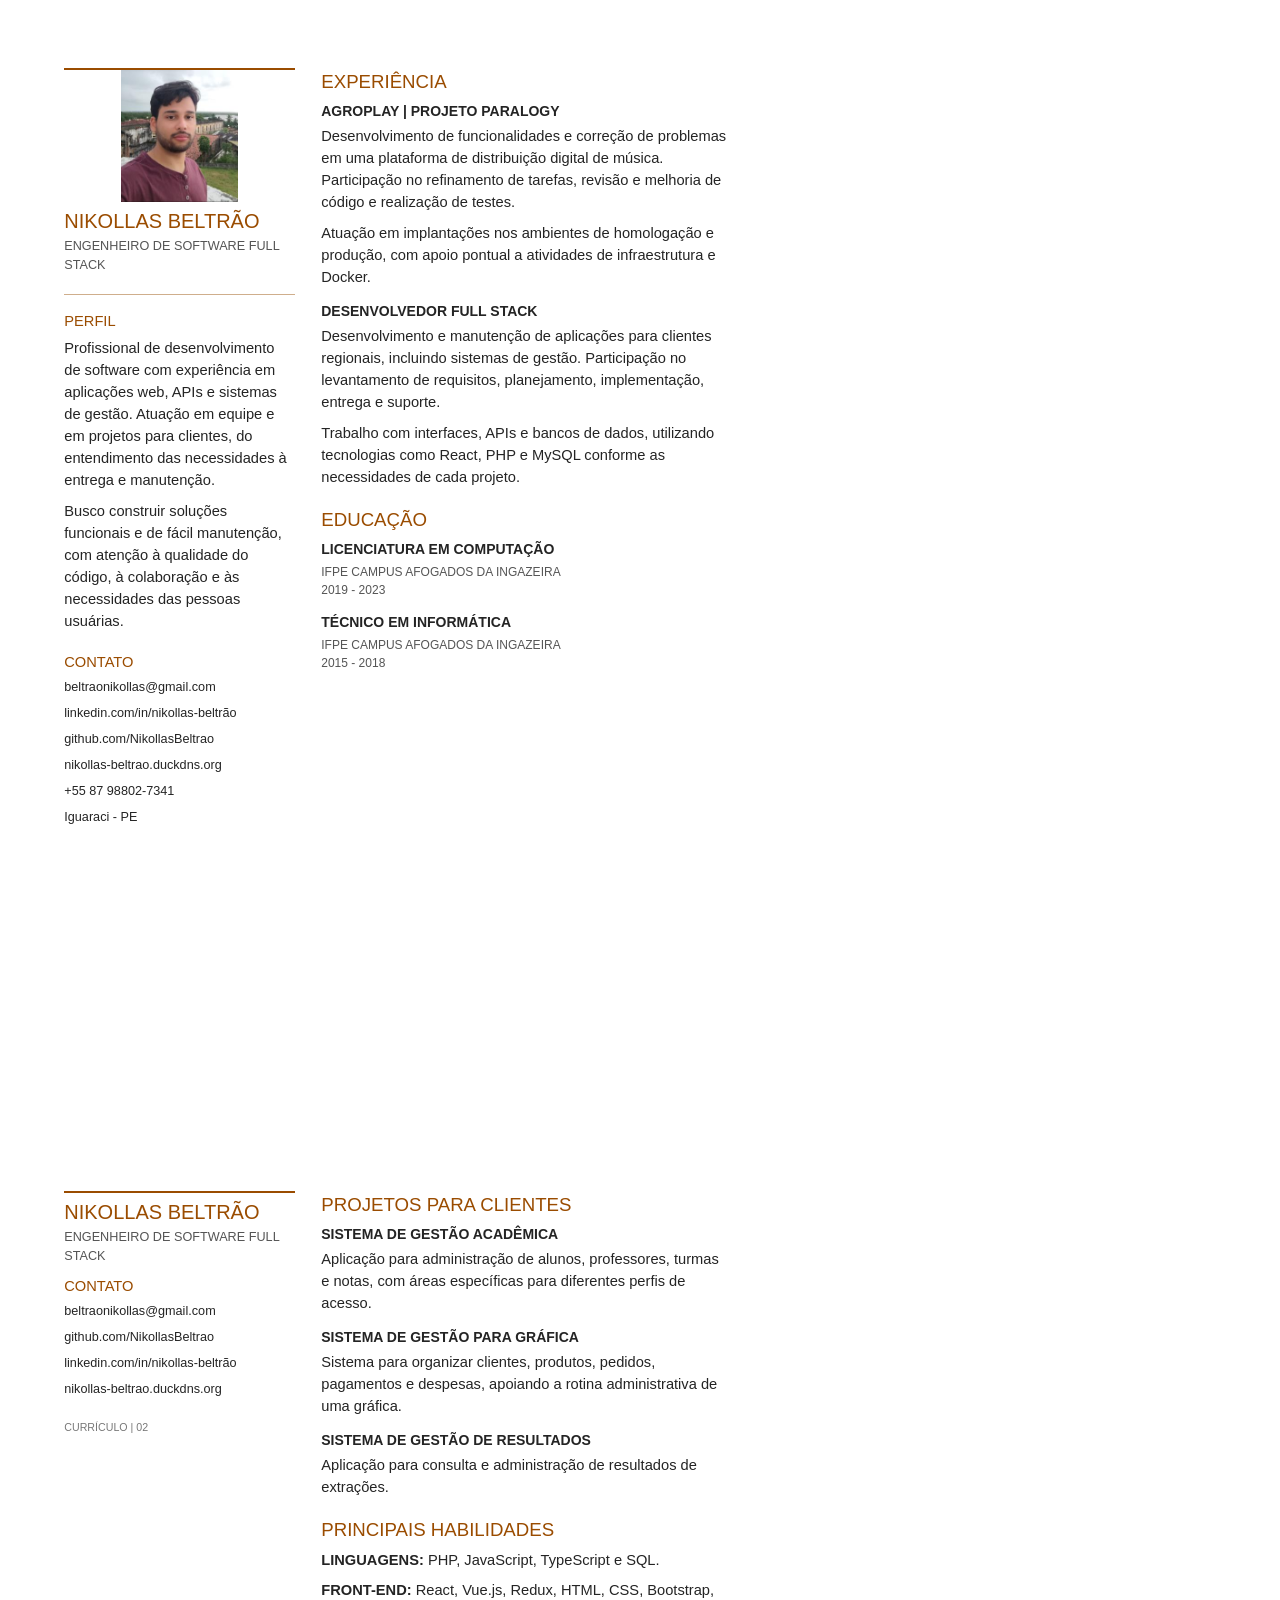
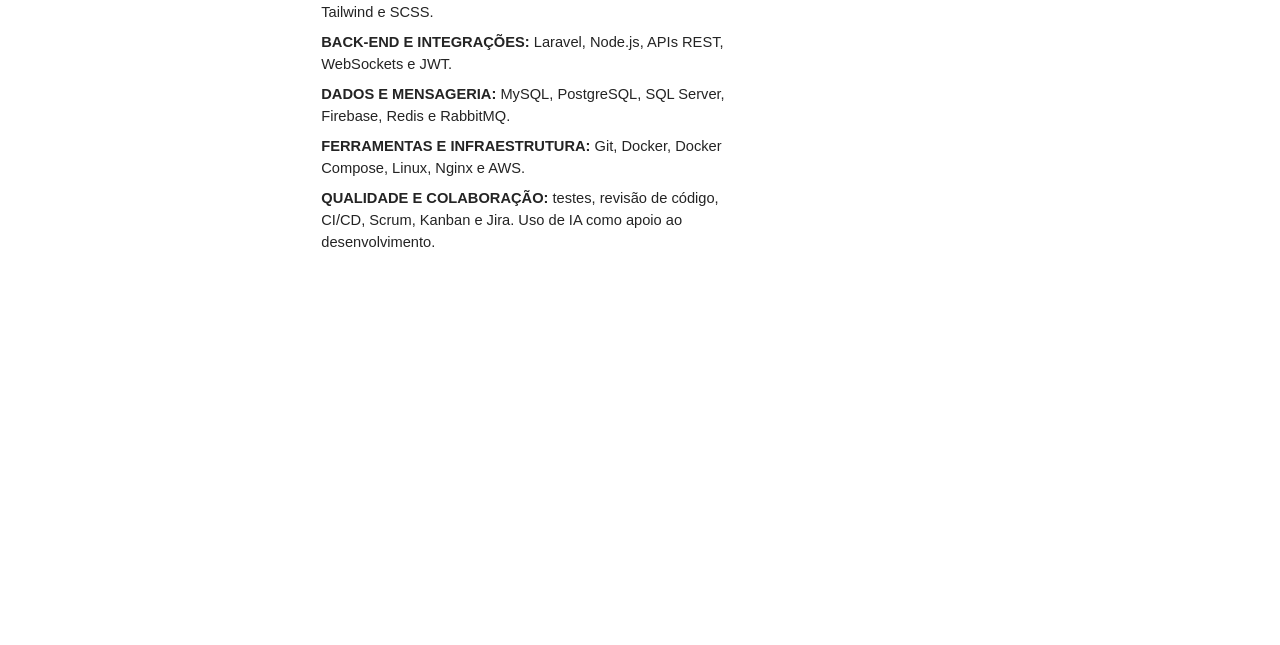
<file: assets/curriculo-atualizado.html>
<!doctype html>
<html lang="pt-BR">
<head>
  <meta charset="utf-8">
  <title>Currículo — Nikollas Beltrão</title>
  <style>
    @page { size: A4; margin: 0; }
    * { box-sizing: border-box; }
    body { margin: 0; color: #242424; font-family: Arial, sans-serif; font-size: 11pt; line-height: 1.5; }
    .page { width: 210mm; height: 297mm; padding: 18mm 17mm; display: grid; grid-template-columns: 61mm 1fr; gap: 7mm; break-after: page; overflow: hidden; }
    .page:last-child { break-after: auto; }
    h1, h2, h3, p { margin: 0; }
    h1, h2 { color: #9a4c00; font-weight: normal; }
    h1 { font-size: 15pt; line-height: 1.15; }
    h2 { font-size: 14pt; margin-bottom: 5px; }
    h3 { font-size: 10.5pt; margin-bottom: 3px; }
    p { margin-bottom: 9px; }
    a { color: inherit; text-decoration: none; overflow-wrap: anywhere; }
    .identity { border-top: 2px solid #9a4c00; border-bottom: 1px solid #cfae8c; padding: 0 0 10px; margin-bottom: 15px; }
    .photo { width: 31mm; height: 35mm; object-fit: cover; display: block; margin: 0 auto 8px; }
    .role { color: #555; font-size: 9.5pt; margin-top: 4px; }
    .side-section { margin-bottom: 19px; }
    .side-section h2 { font-size: 11pt; }
    .contact p { margin-bottom: 7px; font-size: 9.5pt; }
    .section { margin-bottom: 18px; }
    .item { margin-bottom: 13px; }
    .item p:last-child { margin-bottom: 0; }
    .meta { color: #555; font-size: 9pt; margin-bottom: 5px; }
    .skills p { margin-bottom: 8px; }
    .continuation { border-top: 2px solid #9a4c00; padding-top: 8px; }
    .page-number { color: #777; font-size: 8pt; margin-top: 20px; }
  </style>
</head>
<body>
  <div class="page">
    <aside>
      <div class="identity">
        <img class="photo" src="curriculo-foto.jpg" alt="Foto de Nikollas Beltrão">
        <h1>NIKOLLAS BELTRÃO</h1>
        <p class="role">ENGENHEIRO DE SOFTWARE FULL STACK</p>
      </div>
      <section class="side-section">
        <h2>PERFIL</h2>
        <p>Profissional de desenvolvimento de software com experiência em aplicações web, APIs e sistemas de gestão. Atuação em equipe e em projetos para clientes, do entendimento das necessidades à entrega e manutenção.</p>
        <p>Busco construir soluções funcionais e de fácil manutenção, com atenção à qualidade do código, à colaboração e às necessidades das pessoas usuárias.</p>
      </section>
      <section class="side-section contact">
        <h2>CONTATO</h2>
        <p><a href="mailto:beltraonikollas@gmail.com">beltraonikollas@gmail.com</a></p>
        <p><a href="https://www.linkedin.com/in/nikollas-beltr%C3%A3o-4631441b4/">linkedin.com/in/nikollas-beltrão</a></p>
        <p><a href="https://github.com/NikollasBeltrao">github.com/NikollasBeltrao</a></p>
        <p><a href="https://nikollas-beltrao.duckdns.org/">nikollas-beltrao.duckdns.org</a></p>
        <p><a href="tel:+5587988027341">+55 87 98802-7341</a></p>
        <p>Iguaraci - PE</p>
      </section>
    </aside>
    <main>
      <section class="section">
        <h2>EXPERIÊNCIA</h2>
        <div class="item">
          <h3>AGROPLAY | PROJETO PARALOGY</h3>
          <p>Desenvolvimento de funcionalidades e correção de problemas em uma plataforma de distribuição digital de música. Participação no refinamento de tarefas, revisão e melhoria de código e realização de testes.</p>
          <p>Atuação em implantações nos ambientes de homologação e produção, com apoio pontual a atividades de infraestrutura e Docker.</p>
        </div>
        <div class="item">
          <h3>DESENVOLVEDOR FULL STACK</h3>
          <p>Desenvolvimento e manutenção de aplicações para clientes regionais, incluindo sistemas de gestão. Participação no levantamento de requisitos, planejamento, implementação, entrega e suporte.</p>
          <p>Trabalho com interfaces, APIs e bancos de dados, utilizando tecnologias como React, PHP e MySQL conforme as necessidades de cada projeto.</p>
        </div>
      </section>
      <section class="section">
        <h2>EDUCAÇÃO</h2>
        <div class="item">
          <h3>LICENCIATURA EM COMPUTAÇÃO</h3>
          <p class="meta">IFPE CAMPUS AFOGADOS DA INGAZEIRA<br>2019 - 2023</p>
        </div>
        <div class="item">
          <h3>TÉCNICO EM INFORMÁTICA</h3>
          <p class="meta">IFPE CAMPUS AFOGADOS DA INGAZEIRA<br>2015 - 2018</p>
        </div>
      </section>
    </main>
  </div>
  <div class="page">
    <aside>
      <div class="continuation">
        <h1>NIKOLLAS BELTRÃO</h1>
        <p class="role">ENGENHEIRO DE SOFTWARE FULL STACK</p>
      </div>
      <section class="side-section contact">
        <h2>CONTATO</h2>
        <p><a href="mailto:beltraonikollas@gmail.com">beltraonikollas@gmail.com</a></p>
        <p><a href="https://github.com/NikollasBeltrao">github.com/NikollasBeltrao</a></p>
        <p><a href="https://www.linkedin.com/in/nikollas-beltr%C3%A3o-4631441b4/">linkedin.com/in/nikollas-beltrão</a></p>
        <p><a href="https://nikollas-beltrao.duckdns.org/">nikollas-beltrao.duckdns.org</a></p>
      </section>
      <p class="page-number">CURRÍCULO | 02</p>
    </aside>
    <main>
      <section class="section">
        <h2>PROJETOS PARA CLIENTES</h2>
        <div class="item">
          <h3>SISTEMA DE GESTÃO ACADÊMICA</h3>
          <p>Aplicação para administração de alunos, professores, turmas e notas, com áreas específicas para diferentes perfis de acesso.</p>
        </div>
        <div class="item">
          <h3>SISTEMA DE GESTÃO PARA GRÁFICA</h3>
          <p>Sistema para organizar clientes, produtos, pedidos, pagamentos e despesas, apoiando a rotina administrativa de uma gráfica.</p>
        </div>
        <div class="item">
          <h3>SISTEMA DE GESTÃO DE RESULTADOS</h3>
          <p>Aplicação para consulta e administração de resultados de extrações.</p>
        </div>
      </section>
      <section class="section skills">
        <h2>PRINCIPAIS HABILIDADES</h2>
        <p><strong>LINGUAGENS:</strong> PHP, JavaScript, TypeScript e SQL.</p>
        <p><strong>FRONT-END:</strong> React, Vue.js, Redux, HTML, CSS, Bootstrap, Tailwind e SCSS.</p>
        <p><strong>BACK-END E INTEGRAÇÕES:</strong> Laravel, Node.js, APIs REST, WebSockets e JWT.</p>
        <p><strong>DADOS E MENSAGERIA:</strong> MySQL, PostgreSQL, SQL Server, Firebase, Redis e RabbitMQ.</p>
        <p><strong>FERRAMENTAS E INFRAESTRUTURA:</strong> Git, Docker, Docker Compose, Linux, Nginx e AWS.</p>
        <p><strong>QUALIDADE E COLABORAÇÃO:</strong> testes, revisão de código, CI/CD, Scrum, Kanban e Jira. Uso de IA como apoio ao desenvolvimento.</p>
      </section>
    </main>
  </div>
</body>
</html>
</file>
